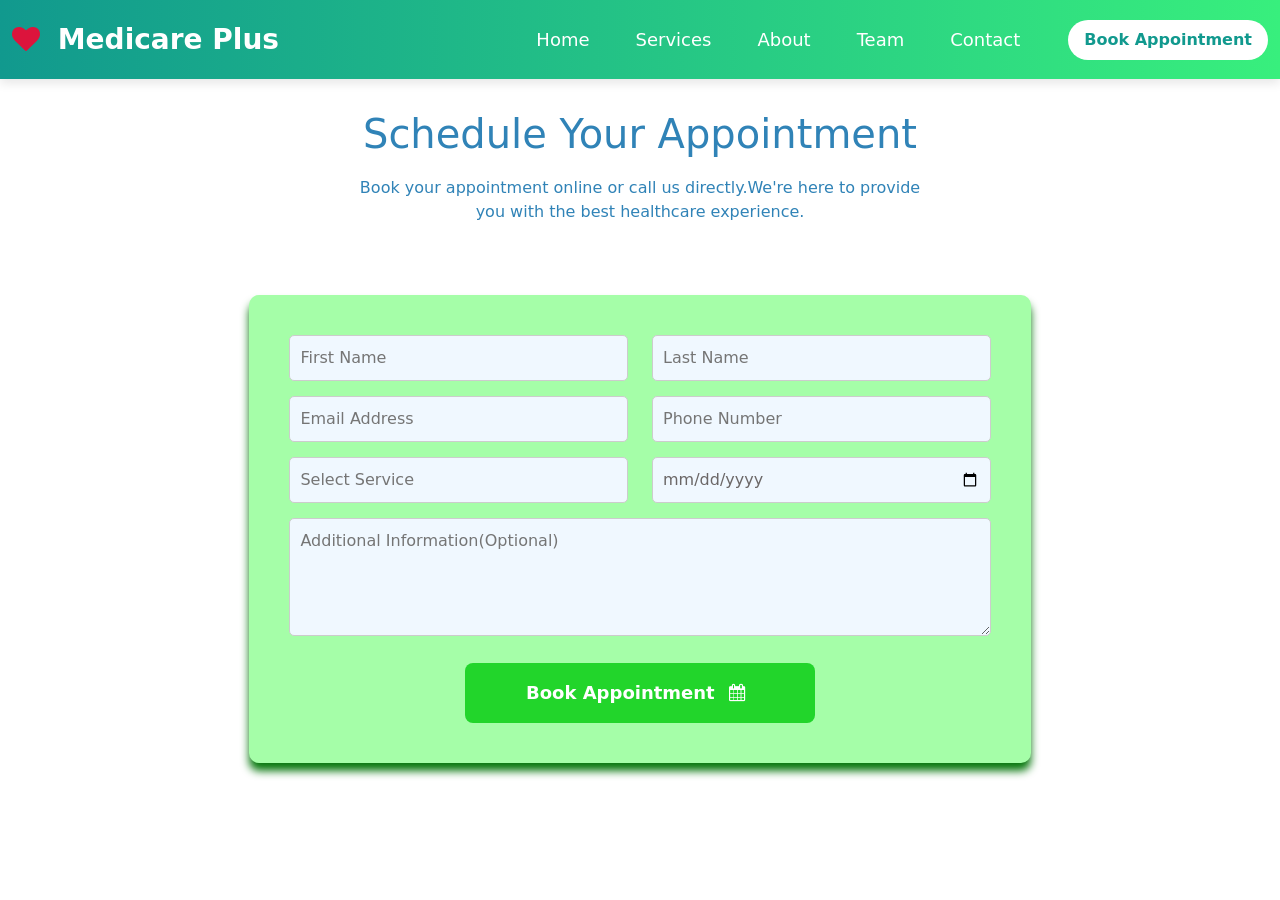
<file: index.html>
<!DOCTYPE html>
<html lang="en">
<head>
    <meta charset="UTF-8">
    <meta name="viewport" content="width=device-width, initial-scale=1.0">
    <title>Appointment</title>
    <link rel="stylesheet" href="styles.css">
    <link href="https://cdn.jsdelivr.net/npm/bootstrap@5.3.0/dist/css/bootstrap.min.css" rel="stylesheet">
    <link rel="stylesheet" href="https://cdnjs.cloudflare.com/ajax/libs/font-awesome/4.7.0/css/font-awesome.min.css">
</head>
<body>
<div class="header">
    <nav class="navbar navbar-expand-sm fixed-top custom-nav">
    <div class="container-fluid">
     <h3 class="logo">
      <i class="fa fa-heart"></i> Medicare Plus
    </h3>
    <ul class="navbar-nav ms-auto">
      <li class="nav-item"><a class="nav-link" href="#home">Home</a></li>
      <li class="nav-item"><a class="nav-link" href="#">Services</a></li>
      <li class="nav-item"><a class="nav-link" href="#">About</a></li>
      <li class="nav-item"><a class="nav-link" href="#">Team</a></li>
      <li class="nav-item"><a class="nav-link" href="#contact">Contact</a></li>
    </ul>
    <button class="book-btn">Book Appointment</button>
  </div>
  </nav>
</div>
<div id="home" class="main">
    <h1>Schedule Your Appointment</h1>
    <p>Book your appointment online or call us directly.We're here to provide <br> you with the best healthcare experience.</p>
</div>
<div class="container">
    <div class="form-wrapper">
    <form class="log-form" action="#" method="post" id="contact">
        <div class="row">
            <div class="col-md-6">                    
                <input type="text" name="fname" placeholder="First Name" required>
            </div>
            <div class="col-md-6">
               <input type="text" name="lname" placeholder="Last Name" required>
            </div>
        </div>
        <div class="row">
            <div class="col-md-6">               
                <input type="email" name="email" placeholder="Email Address">
            </div>                
            <div class="col-md-6">
                <input type="tel" name="phone" placeholder="Phone Number">
            </div>
        </div>
        <div class="row">
            <div  class="col-md-6">               
                <input type="text" name="select" placeholder="Select Service">
            </div>
            <div class="col-md-6">
                <input type="date" name="date" placeholder="mm/dd/yyyy">
            </div>
        </div>
        <div class="row">
            <div class="col-12">               
                <textarea name="info" id="info" rows="4" placeholder="Additional Information(Optional)"></textarea>
            </div>
        </div>
        <div class="submit-btn">
            <button type="submit" class="btn">Book Appointment <i class="fa fa-calendar p-2"></i></button>
        </div>
    </form>
    </div>
</div>
</body>
</html>
</file>
<file: styles.css>
*{
    margin:0;
    padding:0;
    box-sizing: border-box;
}
body{
    background-color: #f0f0f0;
    font-family:'Lucida Sans', 'Lucida Sans Regular', 'Lucida Grande', 'Lucida Sans Unicode', Geneva, Verdana, sans-serif
}
nav{
    background-image:linear-gradient(to right, #a5fea8af, #09780f);
}
li{
    list-style: none;
    padding:10px;
    margin-right:10px;
    font-size:18px;
}
.navbar-nav .nav-link {
    color: white !important;
}
.custom-nav {
    background: linear-gradient(to right, #11998e, #38ef7d);
    padding: 12px 30px;
    box-shadow: 0 4px 10px rgba(0,0,0,0.1);
}

.logo {
    color: white;
    font-weight: bold;
    margin: 0;
}

.logo i {
    color: crimson;
    margin-right: 8px;
}

.navbar-nav .nav-link {
    color: white !important;
    font-weight: 500;
    transition: 0.3s;
}

.navbar-nav .nav-link:hover {
    color: #222 !important;
}

.book-btn {
    margin-left: 20px;
    padding: 8px 16px;
    border: none;
    border-radius: 25px;
    background: white;
    color: #11998e;
    font-weight: bold;
    transition: 0.3s;
}

.book-btn:hover {
    background: #222;
    color: white;
}
h1, p{
    padding-top:10px;
}
.main {
    color: #3083b7;
    padding-top: 100px;
    padding-bottom: 5px;
    text-align: center;
}
.log-form {
    width:100%;
}
.form-wrapper .row {
    margin-bottom: 15px;
}
.form-wrapper {
    width: 70%;
    margin: 50px auto;
    background-color: #a5fea8; 
    box-shadow: 0 8px 8px #09780f;
    border-radius: 10px;
    padding: 40px;
}
input, textarea {
    width:100%;
    padding: 10px;
    margin-top: 10px;
    margin-bottom: 20px;
    background-color: aliceblue;
    color: #6b6767;
    border: 1px solid #ccc;
    border-radius: 5px;
    font-size: 16px;
}
.submit-btn {
    display: flex;
    justify-content: center;
    margin-top: 20px;
} 
.submit-btn .btn{
    width:50%;
    background-color: #22d52b;
    padding: 12px;
    color: white;
    border-radius: 8px;
    font-size: 18px;
    font-weight:bold;
}
</file>
